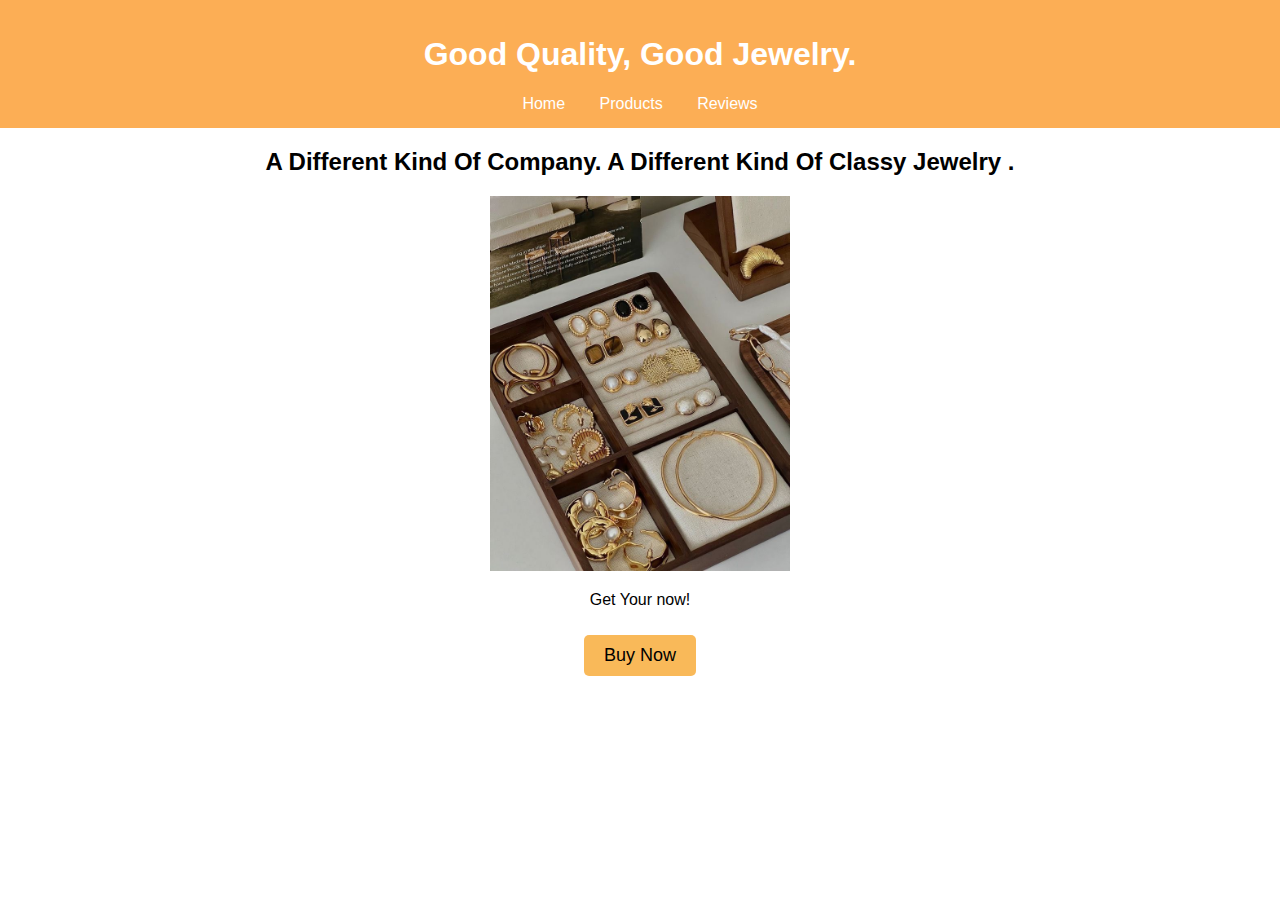
<file: index.html>
<!DOCTYPE html>
<html lang="en">
<head>
    <meta charset="UTF-8">
    <meta name="viewport" content="width=device-width, initial-scale=1.0">
    <title> JING's JEWELRY </title>
    <link rel="stylesheet" href="style.css">
</head>
<body>

    <header>
        <h1> Good Quality, Good Jewelry. </h1>
   <nav>
            <a href="index.html">Home</a>
            <a href="image.html">Products</a>
            <a href="review.html">Reviews</a>
        </nav>
    </header>

    <section class="home" align="center">
        <h2> A Different Kind Of Company. A Different Kind Of Classy Jewelry .</h2>
        <div class="Get It.">
            <img src="21.jpg" alt="Product Image" width="300">
        </div>
            <p> Get Your now! </p>
        <a href="image.html" class="btn">Buy Now</a>
    </section>

</body>
</html>
</file>
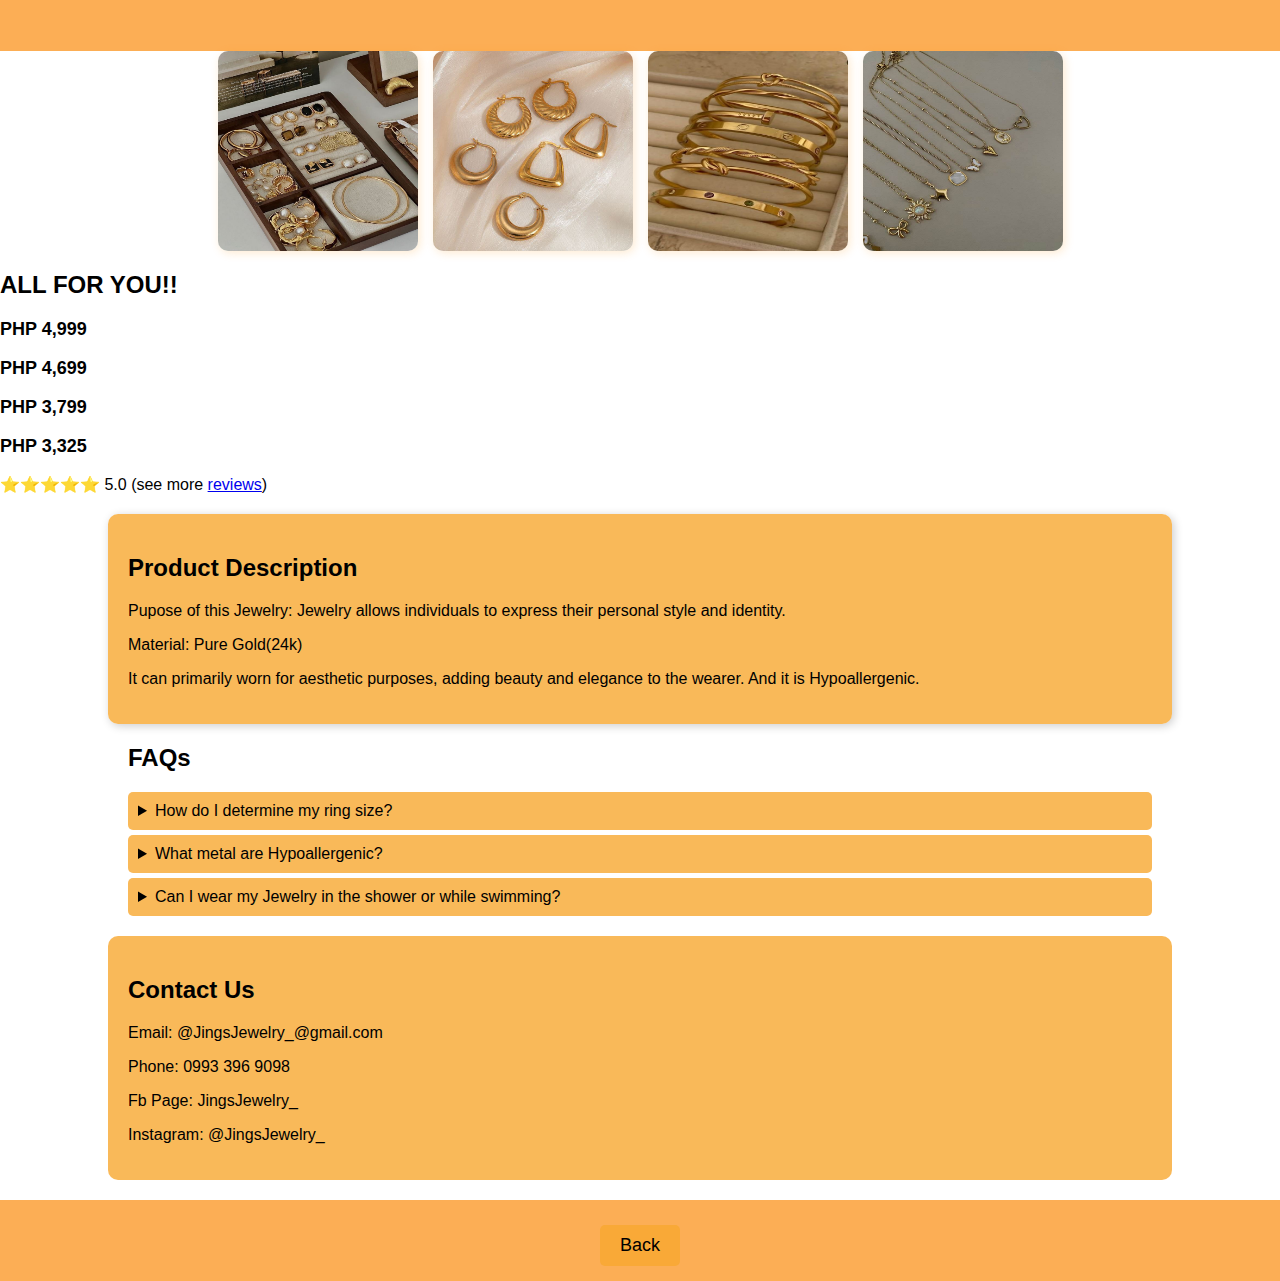
<file: image.html>
<!DOCTYPE html>
<html lang="en">
<head>
    <meta charset="UTF-8">
    <meta name="viewport" content="width=device-width, initial-scale=1.0">
    <title>JING's JEWELRY</title>
    <link rel="stylesheet" href="style.css">
</head>
<body>

    

    <section class="product">
        <header>
            <h1> </h1>
        </header>
        
        <div class="product-gallery">
            <img src="21.jpg" alt="Aviorings"  height="250" width="250">
            <img src="24.jpg" alt="Altair"     height="250" width="250">
            <img src="23.jpg" alt="Tiana"      height="250" width="250">
            <img src="26.jpg" alt="Midnight"   height="250" width="250">
        </div>
        
        <h2> ALL FOR YOU!! </h2>
        
        <p class="price"><b>PHP 4,999</b></p>
        <p class="price"><b>PHP 4,699</b></p>
        <p class="price"><b>PHP 3,799</b></p>
        <p class="price"><b>PHP 3,325</b></p>
        
        <p>⭐⭐⭐⭐⭐ 5.0 (see more <a href="review.html">reviews</a>)</p>
    </section>

    <section class="description">
        <h2>Product Description</h2>
        <P>Pupose of this Jewelry: Jewelry allows individuals to express their personal style and identity.</P>
        <p>Material: Pure Gold(24k) </p>
        
        <p>It can primarily worn for aesthetic purposes, adding beauty and elegance to the wearer.  And it is Hypoallergenic.</p>
    </section>
    
    <section class="faq">
        <h2>FAQs</h2>
        <details>
            <summary>How do I determine my ring size?</summary>
            <p>You can measure your finger using a ring sizer or visit JING's JEWELRY for an accurate measurement.</p> 
        </details>
        <details>
            <summary>What metal are Hypoallergenic?</summary>
            <p>Platinum, titanium, and 24k gold are good options for sensitive skin.</p>
        </details>
        <details> 
            <summary>Can I wear my Jewelry in the shower or while swimming?</summary>
            <p>Yes! you can wear your JING's JEWELRY everytime and everywhere and it is Non tarnish.</p>
        </details>
    </section>

    <section class="contact">
        <h2>Contact Us</h2>
        <p>Email: @JingsJewelry_@gmail.com</p>
        <p>Phone: 0993 396 9098</p>
        <p>Fb Page: JingsJewelry_</p>
        <p>Instagram: @JingsJewelry_</p>
    </section>
    <header align="bottom">
        <a href="index.html" class="btn" align="center">Back</a>
    </header>

</body>
</html>
</file>
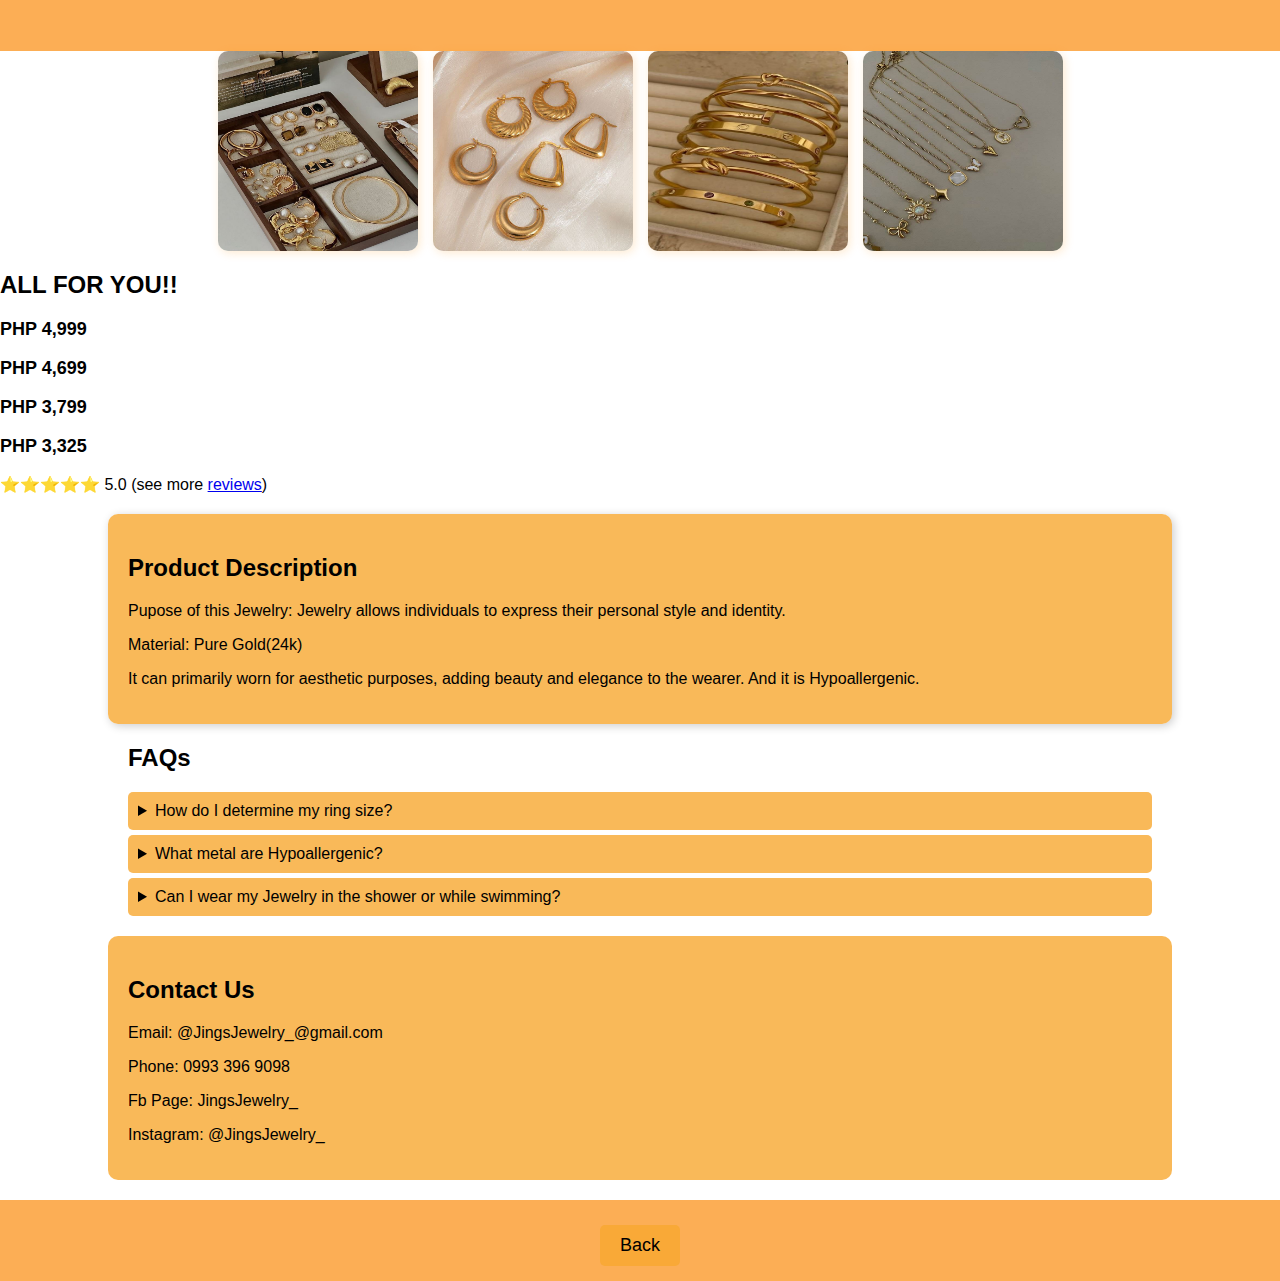
<file: image_.html>
<!DOCTYPE html>
<html lang="en">
<head>
    <meta charset="UTF-8">
    <meta name="viewport" content="width=device-width, initial-scale=1.0">
    <title>JING's JEWELRY</title>
    <link rel="stylesheet" href="style_.css">
</head>
<body>

    

    <section class="product">
        <header>
            <h1> </h1>
        </header>
        
        <div class="product-gallery">
            <img src="21.jpg" alt="Aviorings"  height="250" width="250">
            <img src="24.jpg" alt="Altair"     height="250" width="250">
            <img src="23.jpg" alt="Tiana"      height="250" width="250">
            <img src="26.jpg" alt="Midnight"   height="250" width="250">
        </div>
        
        <h2> ALL FOR YOU!! </h2>
        
        <p class="price"><b>PHP 4,999</b></p>
        <p class="price"><b>PHP 4,699</b></p>
        <p class="price"><b>PHP 3,799</b></p>
        <p class="price"><b>PHP 3,325</b></p>
        
        <p>⭐⭐⭐⭐⭐ 5.0 (see more <a href="review_.html">reviews</a>)</p>
    </section>

    <section class="description">
        <h2>Product Description</h2>
        <P>Pupose of this Jewelry: Jewelry allows individuals to express their personal style and identity.</P>
        <p>Material: Pure Gold(24k) </p>
        
        <p>It can primarily worn for aesthetic purposes, adding beauty and elegance to the wearer.  And it is Hypoallergenic.</p>
    </section>
    
    <section class="faq">
        <h2>FAQs</h2>
        <details>
            <summary>How do I determine my ring size?</summary>
            <p>You can measure your finger using a ring sizer or visit JING's JEWELRY for an accurate measurement.</p> 
        </details>
        <details>
            <summary>What metal are Hypoallergenic?</summary>
            <p>Platinum, titanium, and 24k gold are good options for sensitive skin.</p>
        </details>
        <details> 
            <summary>Can I wear my Jewelry in the shower or while swimming?</summary>
            <p>Yes! you can wear your JING's JEWELRY everytime and everywhere and it is Non tarnish.</p>
        </details>
    </section>

    <section class="contact">
        <h2>Contact Us</h2>
        <p>Email: @JingsJewelry_@gmail.com</p>
        <p>Phone: 0993 396 9098</p>
        <p>Fb Page: JingsJewelry_</p>
        <p>Instagram: @JingsJewelry_</p>
    </section>
    <header align="bottom">
        <a href="index_.html" class="btn" align="center">Back</a>
    </header>

</body>
</html>
</file>
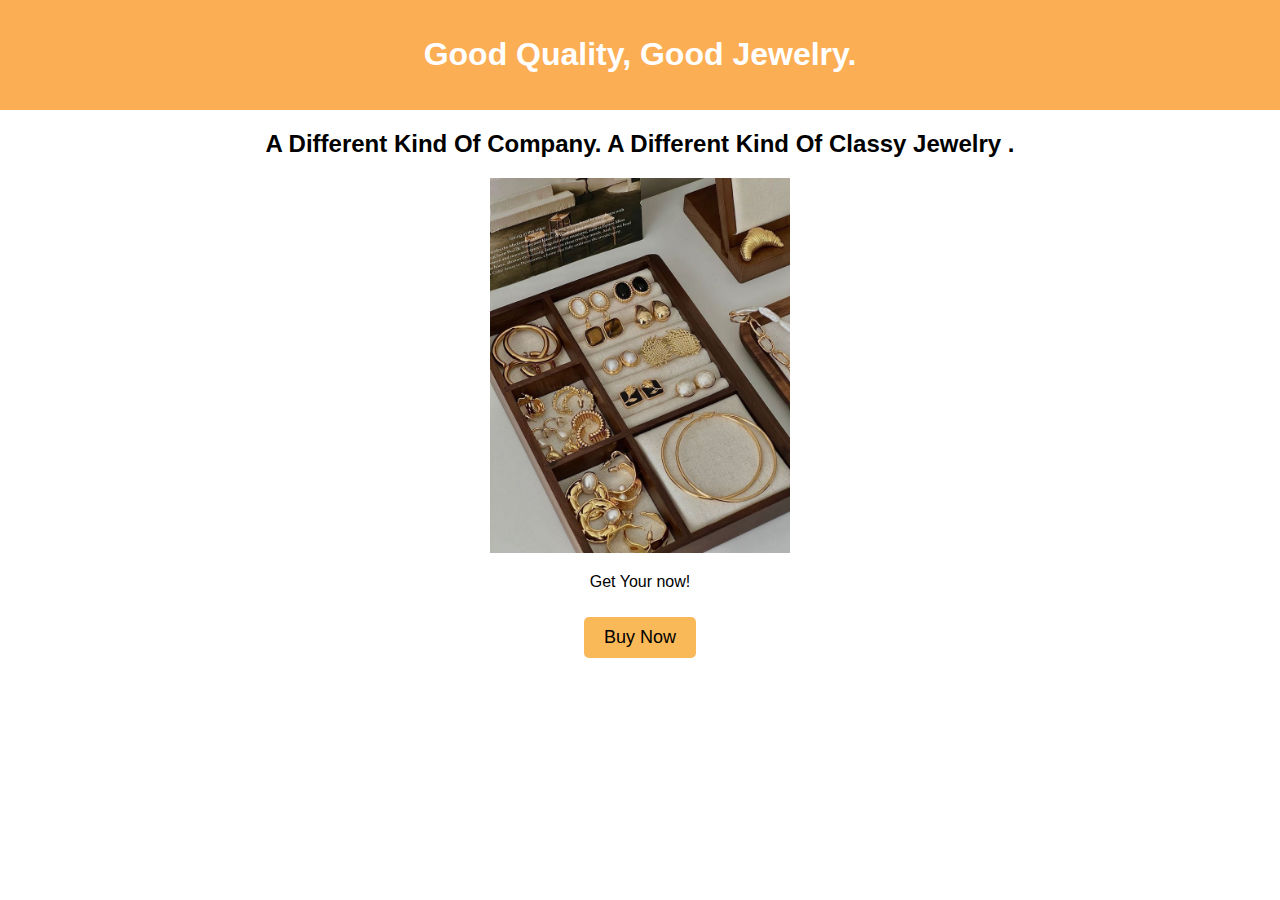
<file: index_.html>
<!DOCTYPE html>
<html lang="en">
<head>
    <meta charset="UTF-8">
    <meta name="viewport" content="width=device-width, initial-scale=1.0">
    <title> JING's JEWELRY </title>
    <link rel="stylesheet" href="style_.css">
</head>
<body>

    <header>
        <h1> Good Quality, Good Jewelry. </h1>
    </header>

    <section class="home" align="center">
        <h2> A Different Kind Of Company. A Different Kind Of Classy Jewelry .</h2>
        <div class="Get It.">
            <img src="21.jpg" alt="Product Image" width="300">
        </div>
            <p> Get Your now! </p>
        <a href="image_.html" class="btn">Buy Now</a>
    </section>

</body>
</html>
</file>
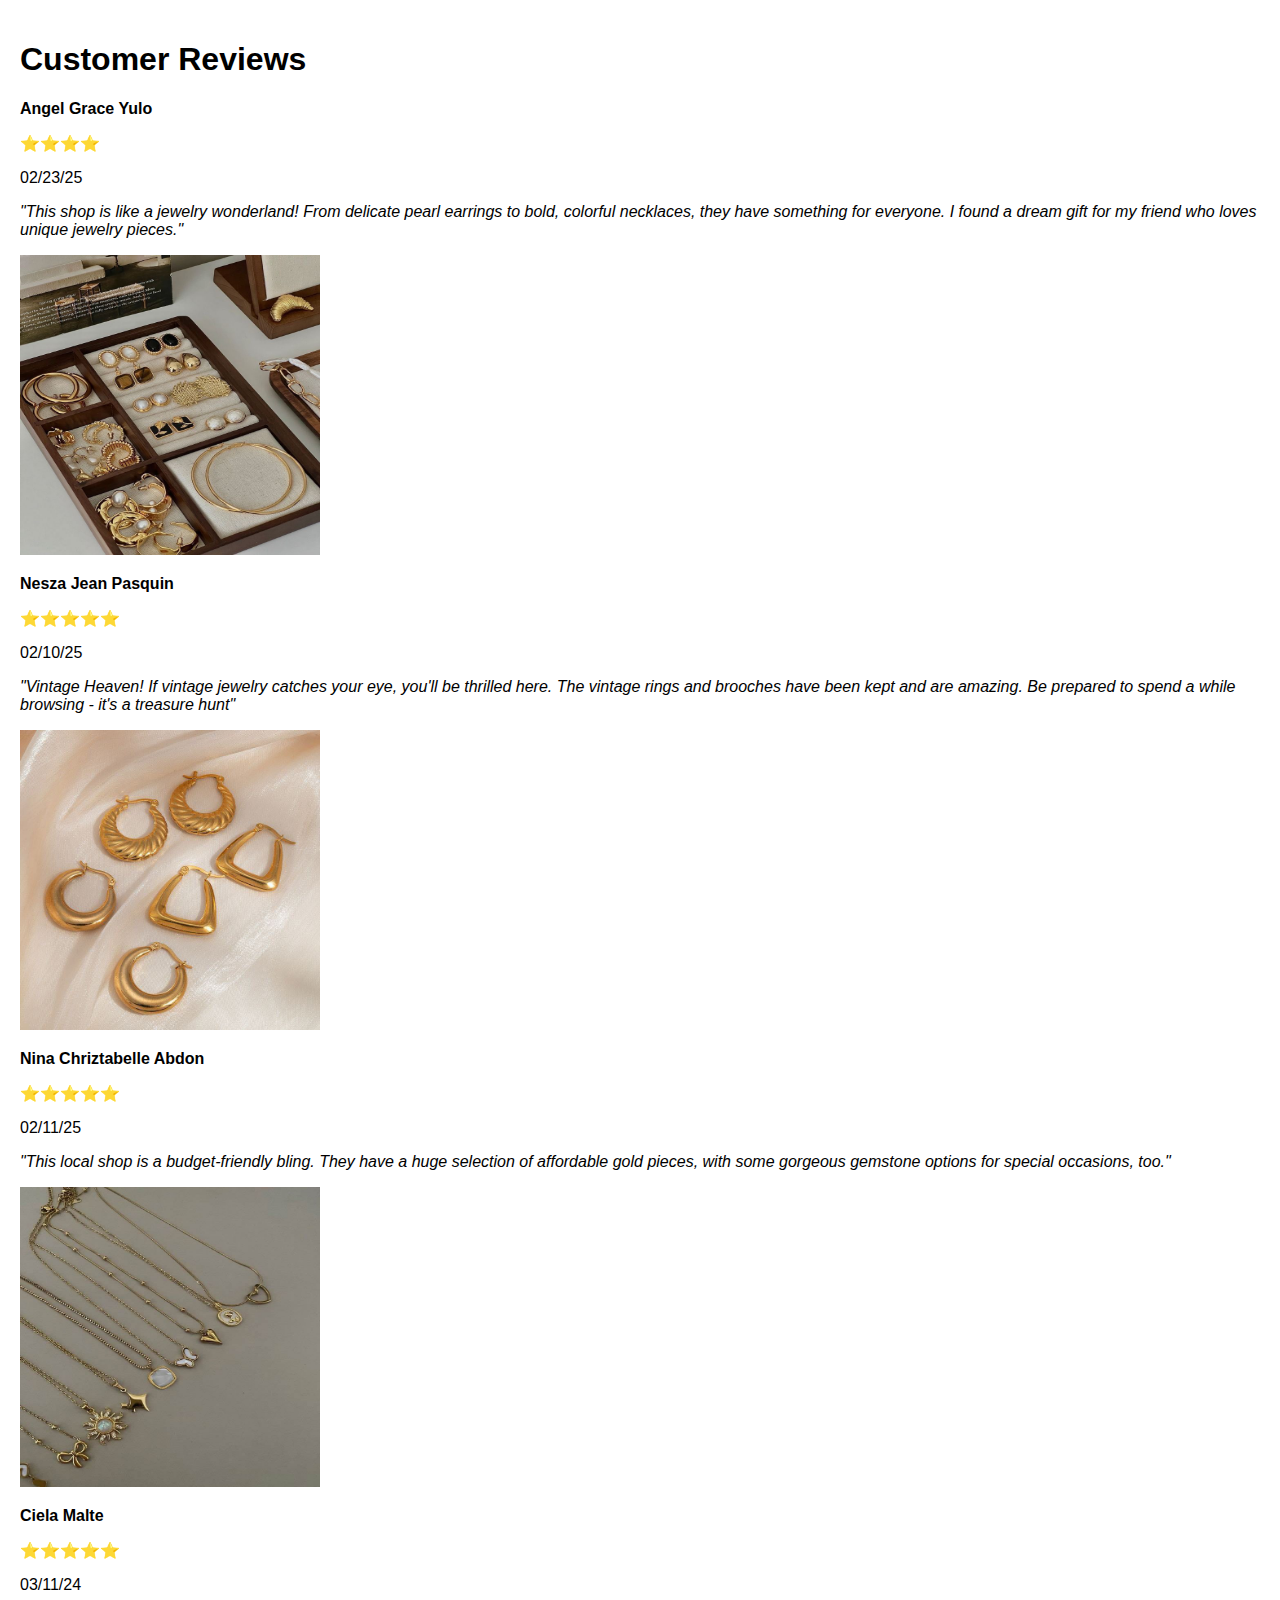
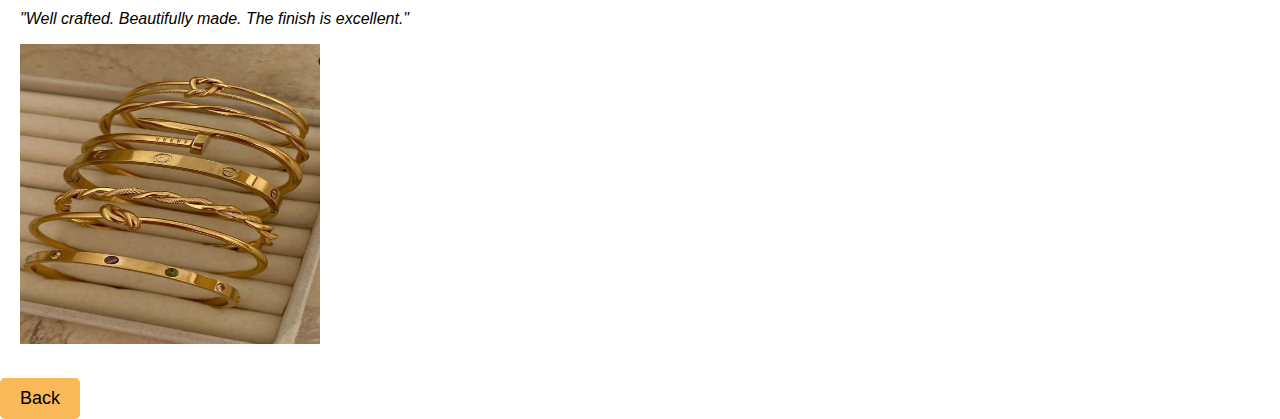
<file: review.html>
<!DOCTYPE html>
<html lang="en">
<head>
    <meta charset="UTF-8">
    <meta name="viewport" content="width=device-width, initial-scale=1.0">
    <title>Customer Reviews - Resistance Bands</title>
    <link rel="stylesheet" href="style.css">
</head>

<body>
    <section class="reviews">
        <h1>Customer Reviews</h1>
        <div class="container">
            <div class="review">
                <p><b>Angel Grace Yulo</b></p>
                <p>⭐⭐⭐⭐</p>
                <p class="date">02/23/25</p>
                <p class="review-text">"This shop is like a jewelry wonderland! From delicate pearl earrings to bold, colorful necklaces, they have something for everyone. I found a dream gift for my friend who loves unique jewelry pieces."</p>
                <img src="21.jpg" alt="Angel Grace Yulo" width="300" height="300">
            </div>

            <div class="review">
               
                <p><b>Nesza Jean Pasquin</b></p>
                <p>⭐⭐⭐⭐⭐</p>
                <p class="date">02/10/25</p>
                <p class="review-text">"Vintage Heaven! If vintage jewelry catches your eye, you'll be thrilled here. The vintage rings and brooches have been kept and are amazing. Be prepared to spend a while browsing - it's a treasure hunt"</p>
                <img src="24.jpg" alt="Nesza Jean Pasquin"  width="300" height="300" >
            </div>

            <div class="review">
                
                <p><b>Nina Chriztabelle Abdon</b></p>
                <p>⭐⭐⭐⭐⭐</p>
                <p class="date">02/11/25</p>
                <p class="review-text">"This local shop is a budget-friendly bling. They have a huge selection of affordable gold pieces, with some gorgeous gemstone options for special occasions, too."</p>
                <img src="26.jpg" alt="Nina Chriztabelle Abdon"  width="300" height="300">
            </div>

            <div class="review">
                
                <p><b>Ciela Malte</b></p>
                <p>⭐⭐⭐⭐⭐</p>
                <p class="date">03/11/24</p>
                <p class="review-text">"Well crafted. Beautifully made. The finish is excellent."</p>
                <img src="23.jpg" alt="Nina Chriztabelle Abdon"  width="300" height="300">
            </div>



        </div>
    </section>

    <div class="button-container">
        <a href="image.html" class="btn">Back</a>
    </div>
</body>
</html>
</file>
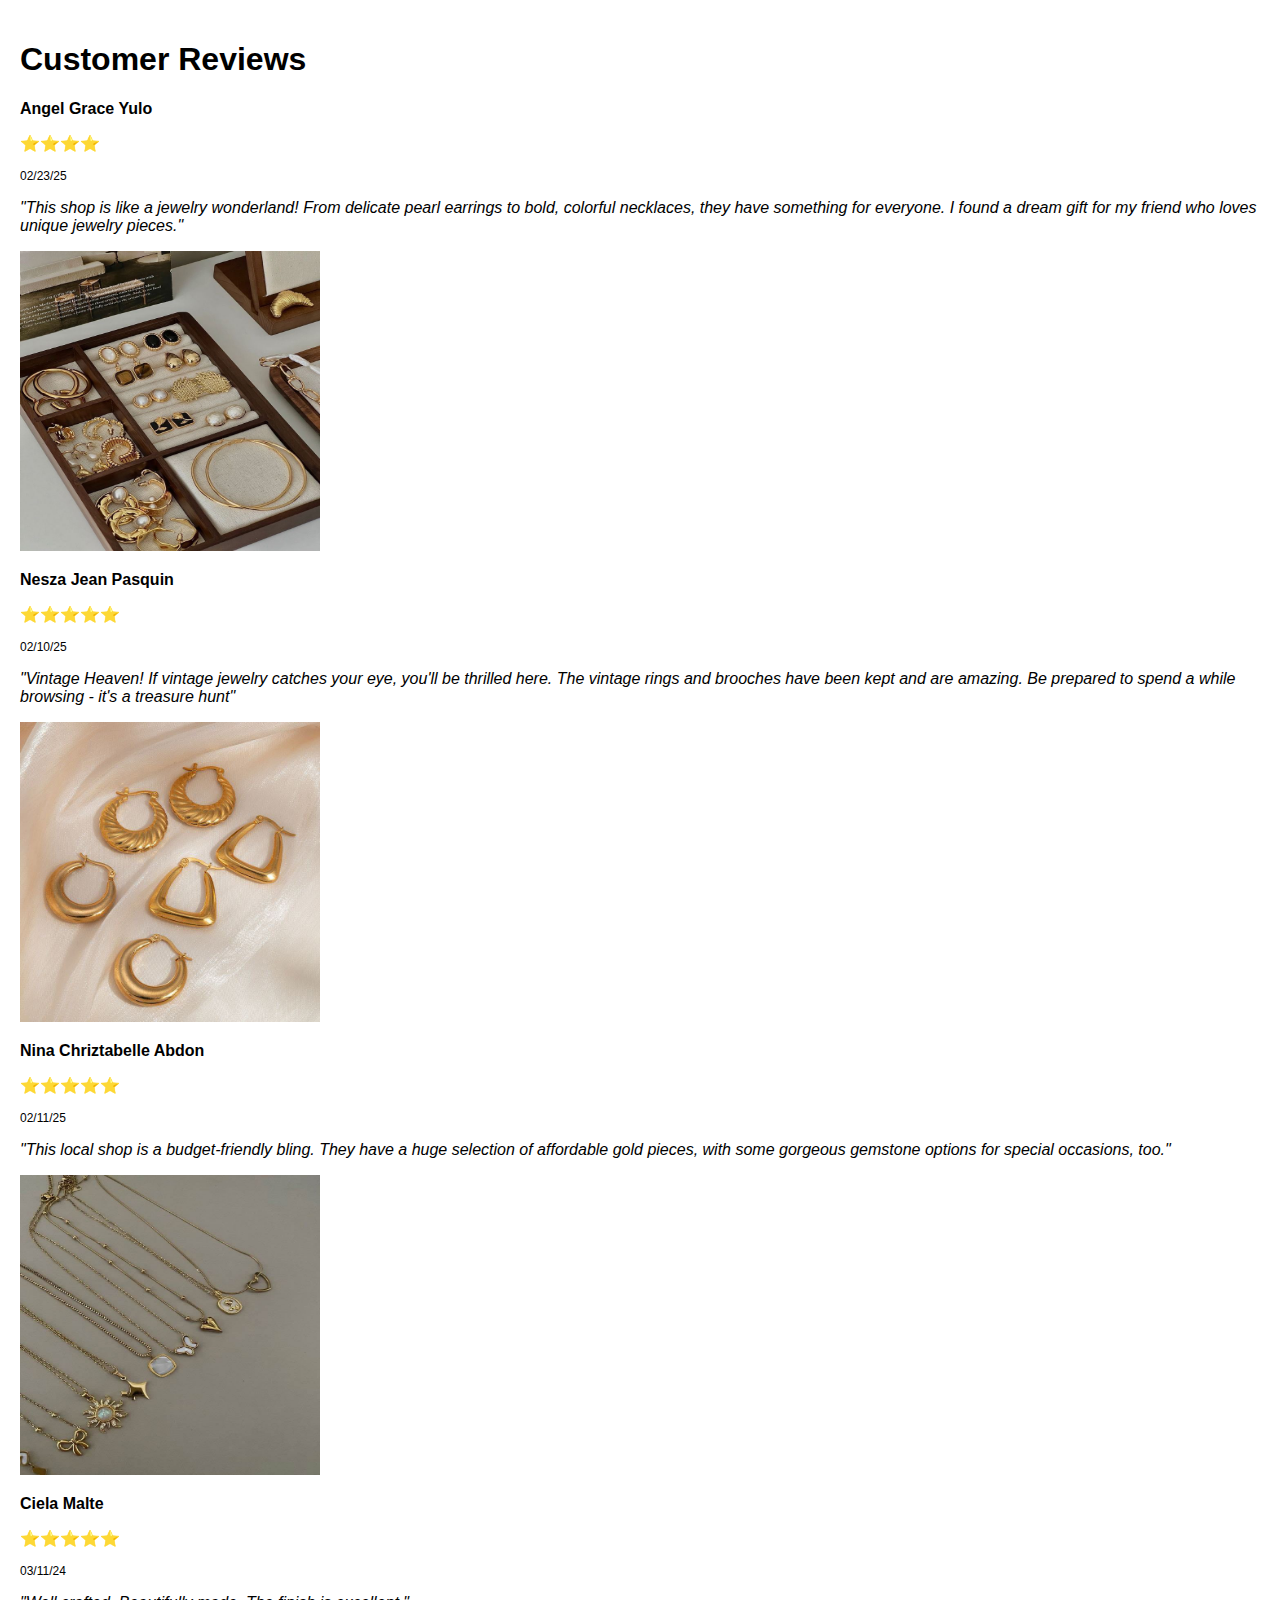
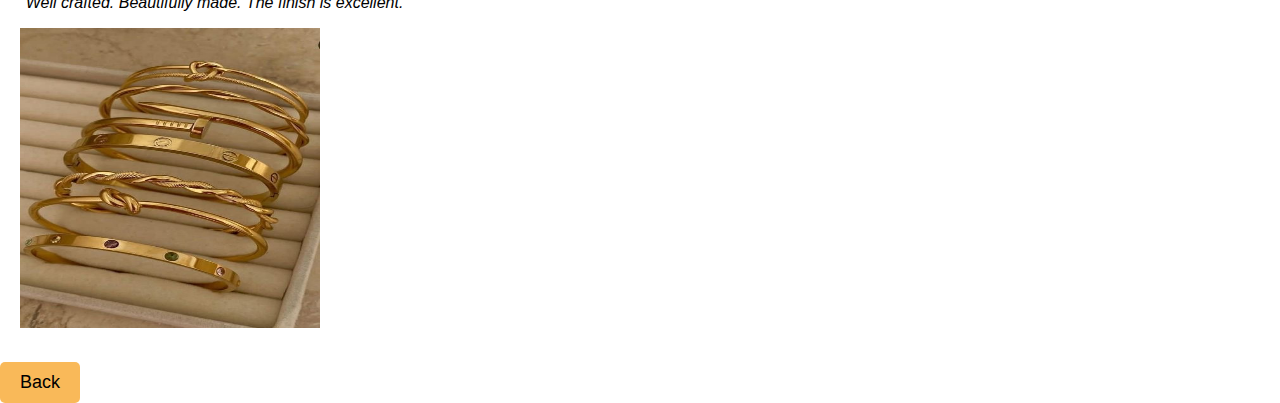
<file: review_.html>
<!DOCTYPE html>
<html lang="en">
<head>
    <meta charset="UTF-8">
    <meta name="viewport" content="width=device-width, initial-scale=1.0">
    <title>Customer Reviews - Resistance Bands</title>
    <link rel="stylesheet" href="style_.css">
</head>

<body>
    <section class="reviews">
        <h1>Customer Reviews</h1>
        <div class="container">
            <div class="review">
                <p><b>Angel Grace Yulo</b></p>
                <p>⭐⭐⭐⭐</p>
                <p class="date">02/23/25</p>
                <p class="review-text">"This shop is like a jewelry wonderland! From delicate pearl earrings to bold, colorful necklaces, they have something for everyone. I found a dream gift for my friend who loves unique jewelry pieces."</p>
                <img src="21.jpg" alt="Angel Grace Yulo" width="300" height="300">
            </div>

            <div class="review">
               
                <p><b>Nesza Jean Pasquin</b></p>
                <p>⭐⭐⭐⭐⭐</p>
                <p class="date">02/10/25</p>
                <p class="review-text">"Vintage Heaven! If vintage jewelry catches your eye, you'll be thrilled here. The vintage rings and brooches have been kept and are amazing. Be prepared to spend a while browsing - it's a treasure hunt"</p>
                <img src="24.jpg" alt="Nesza Jean Pasquin"  width="300" height="300" >
            </div>

            <div class="review">
                
                <p><b>Nina Chriztabelle Abdon</b></p>
                <p>⭐⭐⭐⭐⭐</p>
                <p class="date">02/11/25</p>
                <p class="review-text">"This local shop is a budget-friendly bling. They have a huge selection of affordable gold pieces, with some gorgeous gemstone options for special occasions, too."</p>
                <img src="26.jpg" alt="Nina Chriztabelle Abdon"  width="300" height="300">
            </div>

            <div class="review">
                
                <p><b>Ciela Malte</b></p>
                <p>⭐⭐⭐⭐⭐</p>
                <p class="date">03/11/24</p>
                <p class="review-text">"Well crafted. Beautifully made. The finish is excellent."</p>
                <img src="23.jpg" alt="Nina Chriztabelle Abdon"  width="300" height="300">
            </div>



        </div>
    </section>

    <div class="button-container">
        <a href="image_.html" class="btn">Back</a>
    </div>
</body>
</html>
</file>
<file: style.css>
body {
    font-family: Arial, sans-serif;
    margin: 0;
    padding: 0;
    background-color: #ffffff;
}
header {
    background: #fc9e34d5;
    color: white;
    padding: 15px;
    text-align: center;
}

.btn {
    display: inline-block;
    background: #ff6600;
    color: rgb(0, 0, 0);
    padding: 10px 15px;
    text-decoration: none;
    border-radius: 5px;
    margin-top: 10px;
}

h2{
    font-family: Arial, sans-serif;

}

.price {
    font-family: Arial, sans-serif;
    font-size: large;
    color: rgb(0, 0, 0);
}
.product-gallery img {
    width: 200px;
    height: 200px;
    color: rgb(0, 0, 0);
    border-radius: 10px;
    box-shadow: 2px 2px 10px rgba(248, 150, 22, 0.2);

}

.product-gallery {
    display: flex;   
    justify-content: center;
    gap: 15px;
    flex-wrap: wrap;
}
.faq {
    width: 80%;
    margin: 20px auto;
    text-align: left;
    color: rgb(0, 0, 0);
}

.faq details {
    background: rgba(247, 167, 47, 0.801);
    padding: 10px;
    margin: 5px 0;
    border-radius: 5px;
    cursor: pointer;
}

.faq details:hover {
    background: rgba(247, 167, 47, 0.801);
}
.contact {
    padding: 20px;
    background: rgba(247, 167, 47, 0.801);
    color: rgb(0, 0, 0);
    width: 80%;
    margin: 20px auto;
    border-radius: 10px;
}

/* Back Button */
.btn {
    display: inline-block;
    background:rgba(247, 167, 47, 0.801);
    color: rgb(0, 0, 0);
    padding: 10px 20px;
    text-decoration: none;
    border-radius: 5px;
    font-size: 18px;
    margin-top: 10px;
}

.btn:hover {
    background:rgba(247, 167, 47, 0.801);
}
.description {
    background: rgba(247, 167, 47, 0.801);
    padding: 20px;
    border-radius: 10px;
    width: 80%;
    margin: 20px auto;
    box-shadow: 2px 2px 10px rgba(0, 0, 0, 0.2);
    text-align: left;
}

.reviews {
    padding: 20px;
}

.review-text {
    font-style: italic;
    color: #000000;
}

nav a {
    color: #ffffff;
    text-decoration: none;
    padding: 10px 15px;
}

nav a:hover {
    background: #e8491d;
.date {
    font-size: 12px;
    color: rgb(0, 0, 0);
}

.kaltas {
    display: flex;
    justify-content: center;
    gap: 30px;
    flex-wrap: wrap;
}
.kaltas img {
    width: 300px;
    height: 300px;
    border-radius: 10px;
    box-shadow: 2px 2px 10px rgb(0, 0, 0);
}
</file>
<file: style_.css>
body {
    font-family: Arial, sans-serif;
    margin: 0;
    padding: 0;
    background-color: #ffffff;
}
header {
    background: #fc9e34d5;
    color: white;
    padding: 15px;
    text-align: center;
}

.btn {
    display: inline-block;
    background: #ff6600;
    color: rgb(0, 0, 0);
    padding: 10px 15px;
    text-decoration: none;
    border-radius: 5px;
    margin-top: 10px;
}

h2{
    font-family: Arial, sans-serif;

}

.price {
    font-family: Arial, sans-serif;
    font-size: large;
    color: rgb(0, 0, 0);
}
.product-gallery img {
    width: 200px;
    height: 200px;
    color: rgb(0, 0, 0);
    border-radius: 10px;
    box-shadow: 2px 2px 10px rgba(248, 150, 22, 0.2);

}

.product-gallery {
    display: flex;   
    justify-content: center;
    gap: 15px;
    flex-wrap: wrap;
}
.faq {
    width: 80%;
    margin: 20px auto;
    text-align: left;
    color: rgb(0, 0, 0);
}

.faq details {
    background: rgba(247, 167, 47, 0.801);
    padding: 10px;
    margin: 5px 0;
    border-radius: 5px;
    cursor: pointer;
}

.faq details:hover {
    background: rgba(247, 167, 47, 0.801);
}
.contact {
    padding: 20px;
    background: rgba(247, 167, 47, 0.801);
    color: rgb(0, 0, 0);
    width: 80%;
    margin: 20px auto;
    border-radius: 10px;
}

/* Back Button */
.btn {
    display: inline-block;
    background:rgba(247, 167, 47, 0.801);
    color: rgb(0, 0, 0);
    padding: 10px 20px;
    text-decoration: none;
    border-radius: 5px;
    font-size: 18px;
    margin-top: 10px;
}

.btn:hover {
    background:rgba(247, 167, 47, 0.801);
}
.description {
    background: rgba(247, 167, 47, 0.801);
    padding: 20px;
    border-radius: 10px;
    width: 80%;
    margin: 20px auto;
    box-shadow: 2px 2px 10px rgba(0, 0, 0, 0.2);
    text-align: left;
}

.reviews {
    padding: 20px;
}

.review-text {
    font-style: italic;
    color: #000000;
}

.date {
    font-size: 12px;
    color: rgb(0, 0, 0);
}

.kaltas {
    display: flex;
    justify-content: center;
    gap: 30px;
    flex-wrap: wrap;
}
.kaltas img {
    width: 300px;
    height: 300px;
    border-radius: 10px;
    box-shadow: 2px 2px 10px rgb(0, 0, 0);
}
</file>
